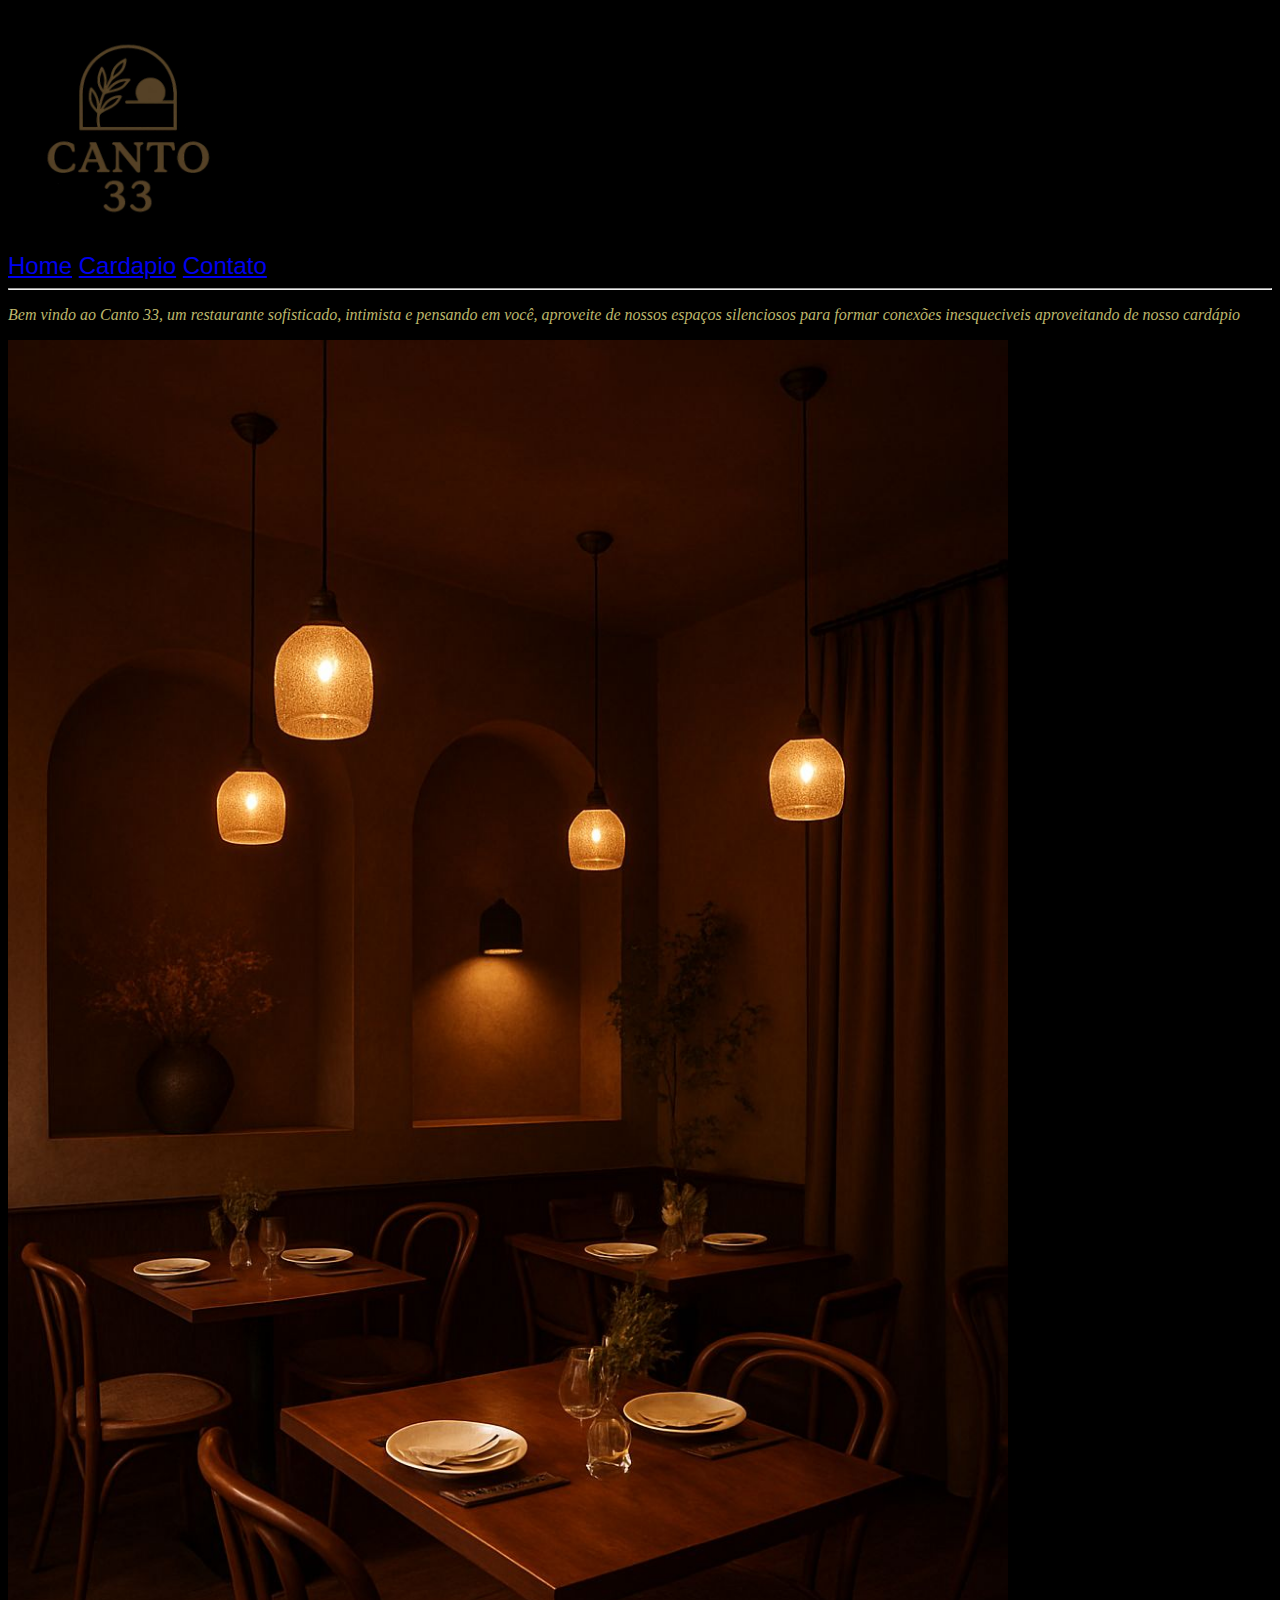
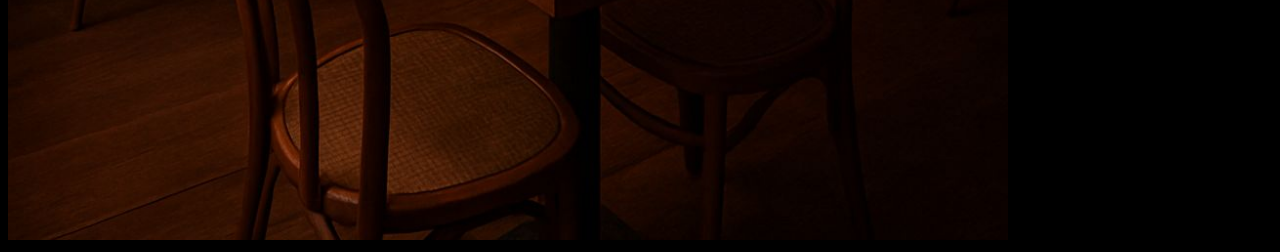
<file: index.html>
<!DOCTYPE html>
<html lang="pt-br">

<head>
    <meta charset="UTF-8">
    <meta name="viewport" content="width=device-width, initial-scale=1.0">
    <title>RestauranteCanto 33</title>
    <link rel="stylesheet" href="./css/styles.css">
</head>

<body>
    <img src="./img/WhatsApp Image 2025-09-15 at 15.15.12.jpeg" alt="Logo">
    <header>
        <nav><a href="./index.html">Home</a>
            <a href="./cardapio.html">Cardapio</a>
            <a href="./contato.html">Contato</a>
        </nav>

    </header>
    <hr>

    <main>
        <p>Bem vindo ao Canto 33, um restaurante sofisticado, intimista e pensando em você, aproveite de nossos espaços
            silenciosos para formar conexões inesqueciveis aproveitando de nosso cardápio</p>
        <img src="./img/WhatsApp Image 2025-09-15 at 16.26.07.jpeg" alt="Local">



    </main>
</body>

</html>
</file>
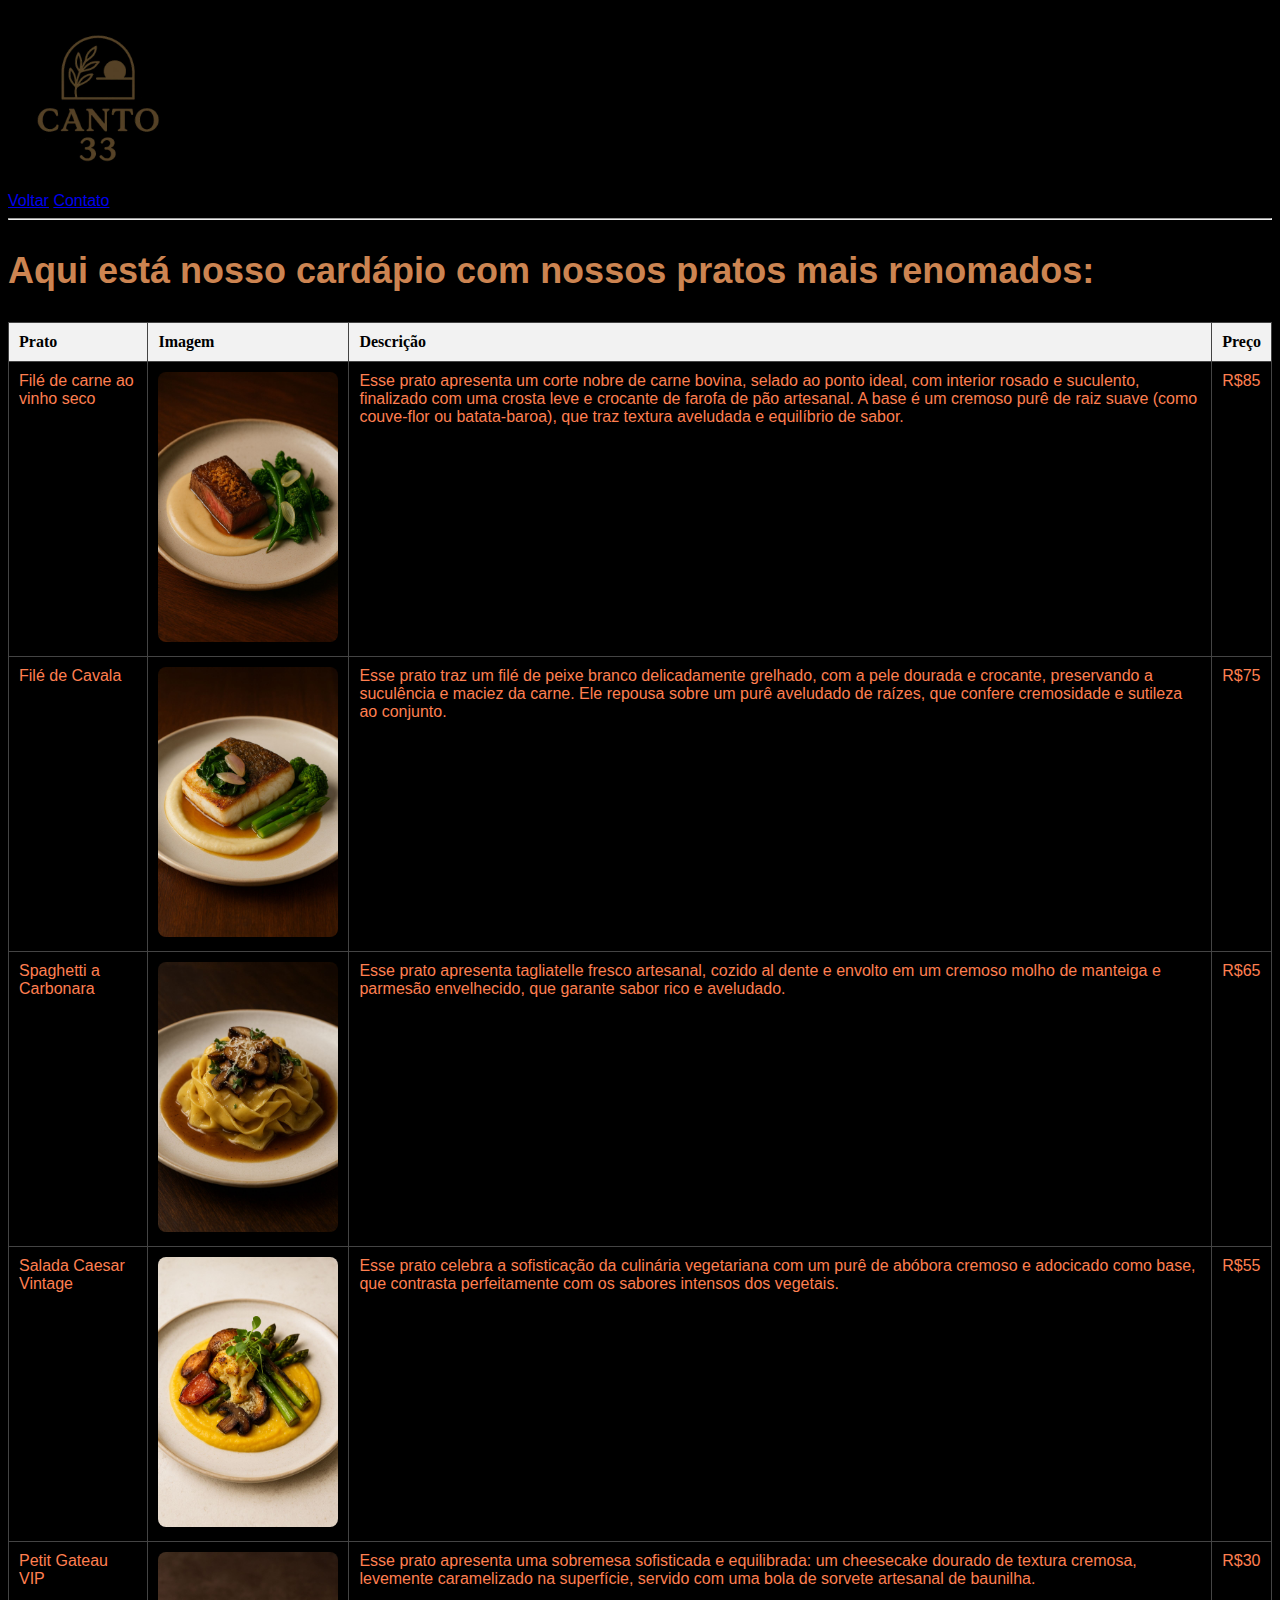
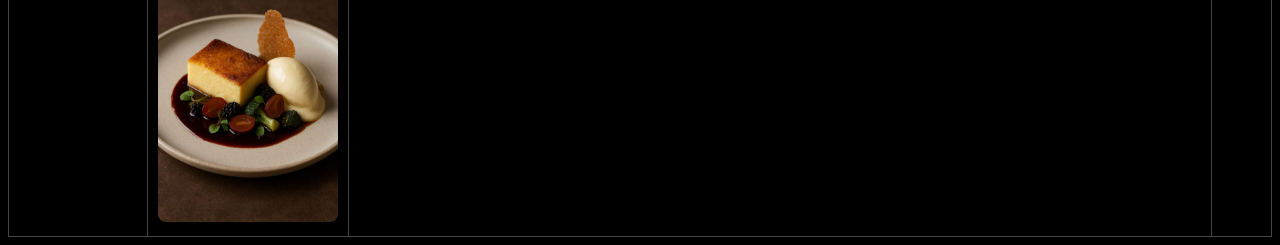
<file: cardapio.html>
<!DOCTYPE html>
<html lang="pt-br">

<head>
    <meta charset="UTF-8">
    <meta name="viewport" content="width=device-width, initial-scale=1.0">
    <title>Cardápio</title>
    <link rel="stylesheet" href="./css/styles.css">
    <style>
        table {
            width: 100%;
            border-collapse: collapse;
            margin-top: 20px;
        }

        th,
        td {
            border: 1px solid #444;
            padding: 10px;
            text-align: left;
            vertical-align: top;
        }

        th {
            background-color: #f2f2f2;
        }

        img {
            max-width: 180px;
            border-radius: 8px;
        }
    </style>
</head>

<body>
    <img src="./img/WhatsApp Image 2025-09-15 at 15.15.12.jpeg" alt="Logo">

    <nav>
        <a href="./index.html">Voltar</a>
        <a href="./contato.html">Contato</a>
    </nav>
    <hr>

    <header>
        <h2>Aqui está nosso cardápio com nossos pratos mais renomados:</h2>
    </header>

    <table>
        <thead>
            <tr>
                <th>Prato</th>
                <th>Imagem</th>
                <th>Descrição</th>
                <th>Preço</th>
            </tr>
        </thead>
        <tbody>
            <tr>
                <td>Filé de carne ao vinho seco</td>
                <td><img src="./img/carne.jpeg" alt="File"></td>
                <td>Esse prato apresenta um corte nobre de carne bovina, selado ao ponto ideal, com interior rosado e
                    suculento, finalizado com uma crosta leve e crocante de farofa de pão artesanal. A base é um cremoso
                    purê de raiz suave (como couve-flor ou batata-baroa), que traz textura aveludada e equilíbrio de
                    sabor.</td>
                <td>R$85</td>
            </tr>
            <tr>
                <td>Filé de Cavala</td>
                <td><img src="./img/peixe.jpeg" alt="Cavala"></td>
                <td>Esse prato traz um filé de peixe branco delicadamente grelhado, com a pele dourada e crocante,
                    preservando a suculência e maciez da carne. Ele repousa sobre um purê aveludado de raízes, que
                    confere cremosidade e sutileza ao conjunto.</td>
                <td>R$75</td>
            </tr>
            <tr>
                <td>Spaghetti a Carbonara</td>
                <td><img src="./img/macarrao.jpeg" alt="Macarrao"></td>
                <td>Esse prato apresenta tagliatelle fresco artesanal, cozido al dente e envolto em um cremoso molho de
                    manteiga e parmesão envelhecido, que garante sabor rico e aveludado.</td>
                <td>R$65</td>
            </tr>
            <tr>
                <td>Salada Caesar Vintage</td>
                <td><img src="./img/vegetal.jpeg" alt="vegetal"></td>
                <td>Esse prato celebra a sofisticação da culinária vegetariana com um purê de abóbora cremoso e
                    adocicado como base, que contrasta perfeitamente com os sabores intensos dos vegetais.</td>
                <td>R$55</td>
            </tr>
            <tr>
                <td>Petit Gateau VIP</td>
                <td><img src="./img/sorvete.jpeg" alt="sorvete"></td>
                <td>Esse prato apresenta uma sobremesa sofisticada e equilibrada: um cheesecake dourado de textura
                    cremosa, levemente caramelizado na superfície, servido com uma bola de sorvete artesanal de
                    baunilha.</td>
                <td>R$30</td>
            </tr>
        </tbody>
    </table>

</body>

</html>
</file>
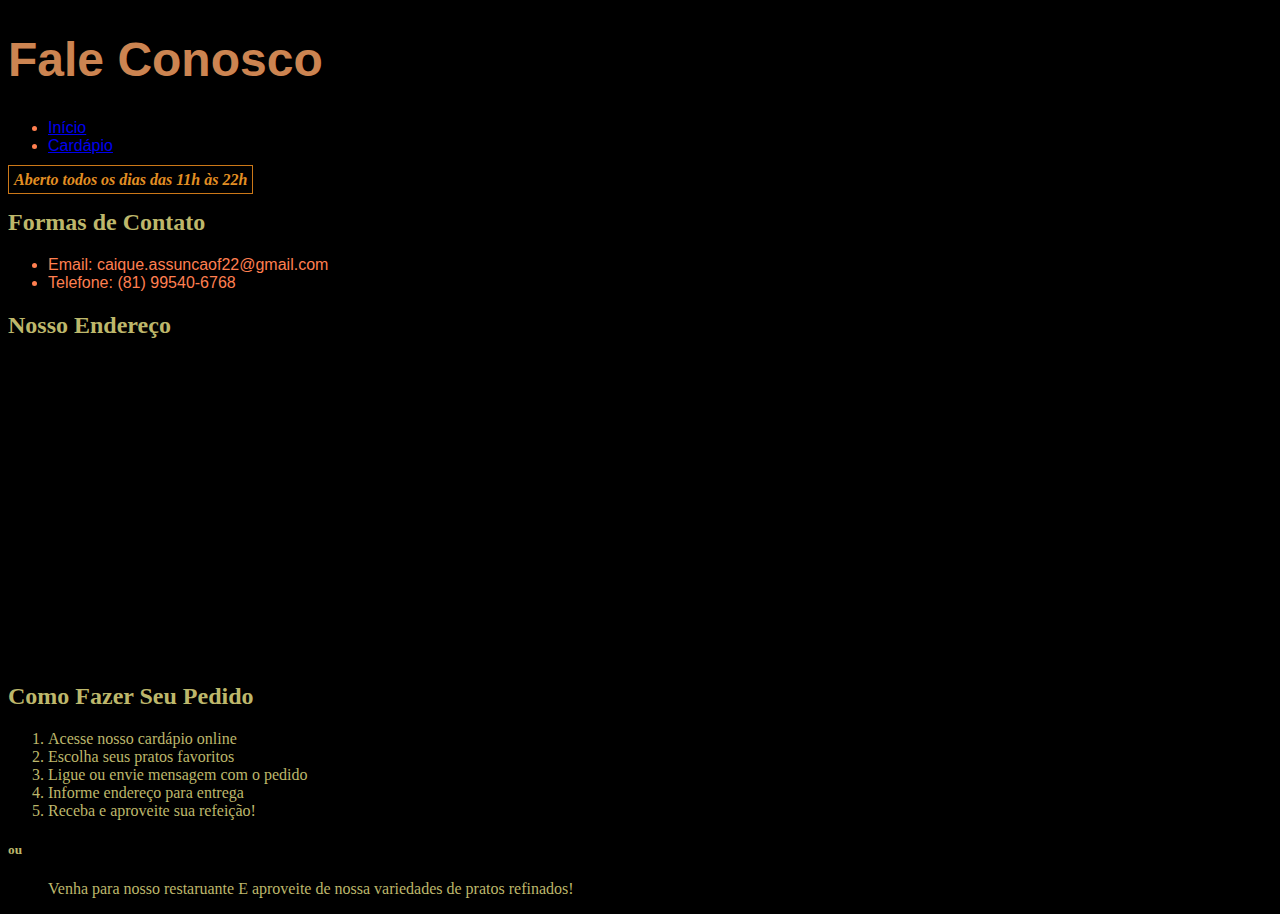
<file: contato.html>
<!DOCTYPE html>
<html lang="pt-br">
<head>
    <meta charset="UTF-8">
    <title>Contato - Canto 33</title>
    <link rel="stylesheet" href="css/styles.css">
</head>
<body>
    <header>
        <h1>Fale Conosco</h1>
        <nav>
            <ul>
                <li><a href="index.html">Início</a></li>
                <li><a href="cardapio.html">Cardápio</a></li>
            </ul>
        </nav>
    </header>

    <main>
        <p><strong style="color: #e28f23; border: 1px solid rgb(204, 120, 24); padding: 5px;">Aberto todos os dias das 11h às 22h</strong></p>

        <h2>Formas de Contato</h2>
        <ul>
            <li>Email: caique.assuncaof22@gmail.com</li>
            <li>Telefone: (81) 99540-6768</li>
        </ul>

        <h2>Nosso Endereço</h2>
        <iframe 
            src="https://www.google.com/maps/embed?pb=!1m18!1m12!1m3!1d15717.366348717514!2d-34.8849858!3d-8.0621311!2m3!1f0!2f0!3f0!3m2!1i1024!2i768!4f13.1!3m3!1m2!1s0x7ab18d5eb13e45b%3A0xc90e2b0b4c1a5b74!2sCESAR%20School!5e0!3m2!1spt-BR!2sbr!4v1660000000000" 
            width="600" 
            height="300" 
            style="border:0;" 
            allowfullscreen="" 
            loading="lazy">
        </iframe>

        <h2>Como Fazer Seu Pedido</h2>
        <ol>
            <li>Acesse nosso cardápio online</li>
            <li>Escolha seus pratos favoritos</li>
            <li>Ligue ou envie mensagem com o pedido</li>
            <li>Informe endereço para entrega</li>
            <li>Receba e aproveite sua refeição!</li>
        </ol>
        <h5>ou</h5>
        <ol>
            <il>Venha para nosso restaruante</il>
            <il>E aproveite de nossa variedades de pratos refinados!</il>
        </ol>
    </main>
</body>
</html>
</file>
<file: css/styles.css>
body{
    background-color: black;




}
header{
    color:rgb(204, 132, 81);
    font-family:'Lucida Sans', 'Lucida Sans Regular', 'Lucida Grande', 'Lucida Sans Unicode', Geneva, Verdana, sans-serif;
    font-size:x-large
    

    
}
img{
    width: 240px;





}
nav{
    font-family: Verdana, Geneva, Tahoma, sans-serif;
    color: sandybrown;





}
hr{
    color:chocolate;


}
main{
    img{
        width: 1000px;
    }
    color: darkkhaki;
    font-family: Cambria, Cochin, Georgia, Times, 'Times New Roman', serif;





}
ul{
    color: coral;
    font-family:'Trebuchet MS', 'Lucida Sans Unicode', 'Lucida Grande', 'Lucida Sans', Arial, sans-serif;
    font-size:medium;
    
    





}
p{
    font-style: italic;






}
td{
    color: coral;
    font-family:'Trebuchet MS', 'Lucida Sans Unicode', 'Lucida Grande', 'Lucida Sans', Arial, sans-serif;
    font-size:medium;
}
</file>
